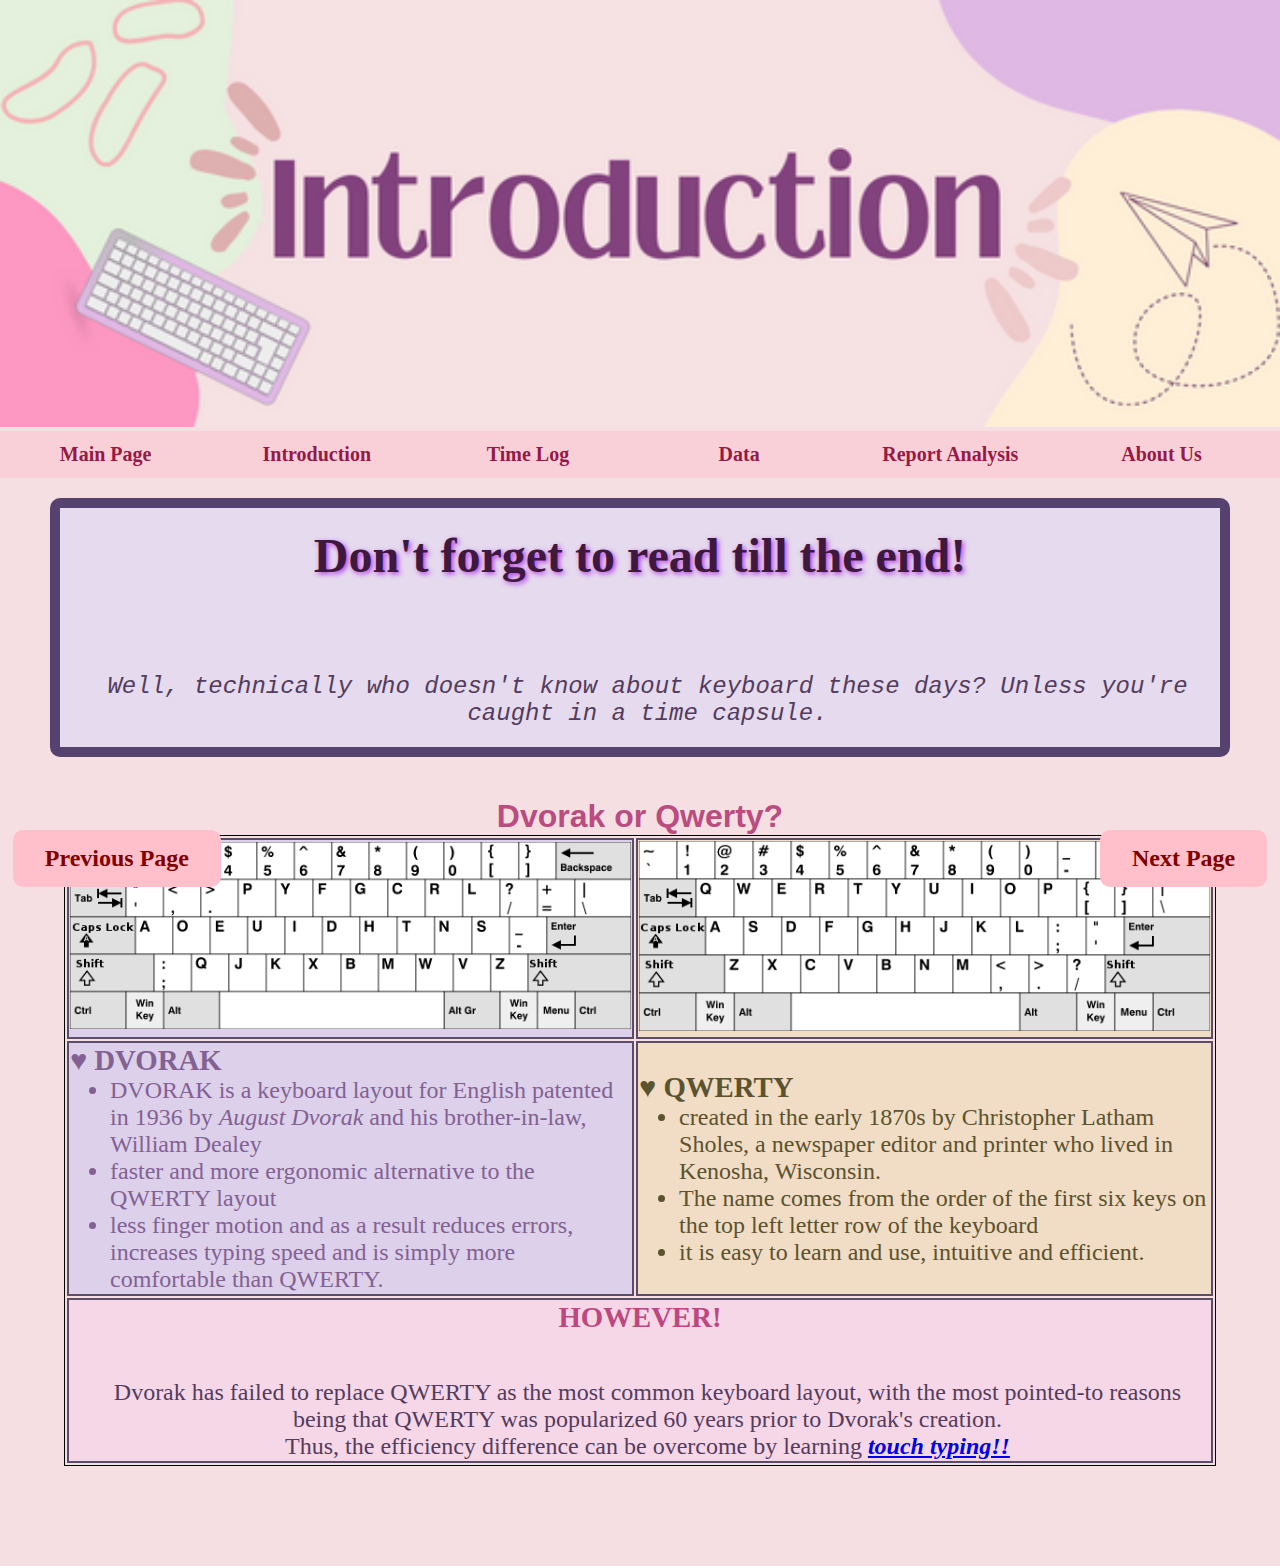
<file: website/page2.html>
<!DOCTYPE html>
<html>
    <head>
        <link href="./style.css" rel="stylesheet">
        <title>Introduction</title>
        <link rel="icon" type="image/x-icon" href="image/love.png">
    </head>
    <body class="pg2">
        <header><div class="headerpg2"><img src="image/header-pg2.png" style="width: 100%;"></div></header>
    
    <div class="navbar">
      <a href="index.html">Main Page</a> 
      <a href="page2.html">Introduction</a> 
      <a href="page3.html">Time Log</a> 
      <a href="page4.html">Data</a>
      <a href="page5.html">Report Analysis</a>
      <a href="page6.html">About Us</a>
    </div>
        
         <div class="box-page2"><h1 class="shadow">Don't forget to read till the end!</h1></p>
            <p class="under-shadow">Well, technically who doesn't know about keyboard these days? 
            Unless you're caught in a time capsule.</p>
        </div>

            <div><br><br><h1 class="title-pg2">Dvorak or Qwerty?</h1></div>

            <div class="table-pg2" style="width: 100%;">
            <table>
            <th class="div" scope="col"><img src="image/dvorak.png" ></th> <!-- width="500" -->
            <th class="qwe" scope="col"><img src="image/qwerty.png" ></th> <!-- width="500" -->
        </thead>
        <tbody>
            <tr>
                
                <td class="div"><h2 style="text-align: left;">&hearts;   DVORAK</h2>
                    <ul>
                        <li>DVORAK is a keyboard layout for English patented in 1936
                            by <em>August Dvorak</em> and his brother-in-law, William Dealey</li>
                        <li>faster and more ergonomic alternative to the QWERTY layout</li>
                        <li>less finger motion and as a result reduces errors, increases
                            typing speed and is simply more comfortable than QWERTY.</li>
                    </ul>
                </td>

                <td class="qwe"><h2 style="text-align: left;">&hearts;   QWERTY</h2>
                    <ul>
                        <li> created in the early 1870s by Christopher Latham Sholes, 
                            a newspaper editor and printer who lived in Kenosha, Wisconsin.</li>
                        <li>The name comes from the order of the first six keys on the top 
                            left letter row of the keyboard</li>
                        <li>it is easy to learn and use, intuitive and efficient.</li>
                    </ul>
                </td>
            </tr>

            <tr>
            <td class="last" colspan="2"><h2>HOWEVER!</h2>
                    <p>Dvorak has failed to replace QWERTY as the most common keyboard
                    layout, with the most pointed-to reasons being that QWERTY was 
                    popularized 60 years prior to Dvorak's creation.
                    <br>Thus, the efficiency difference can be overcome by learning <a href="https://www.typingclub.com/" target="_blank"><b><i>touch typing!!</i></b></a>
                </p></td>
            </tr>
        </table></div>   
        <footer>
            <a href="page1.html" class="button previous">Previous Page</a>
            <a href="page3.html" class="button next">Next Page</a>
        </footer>    
    </body>
</html>
</file>
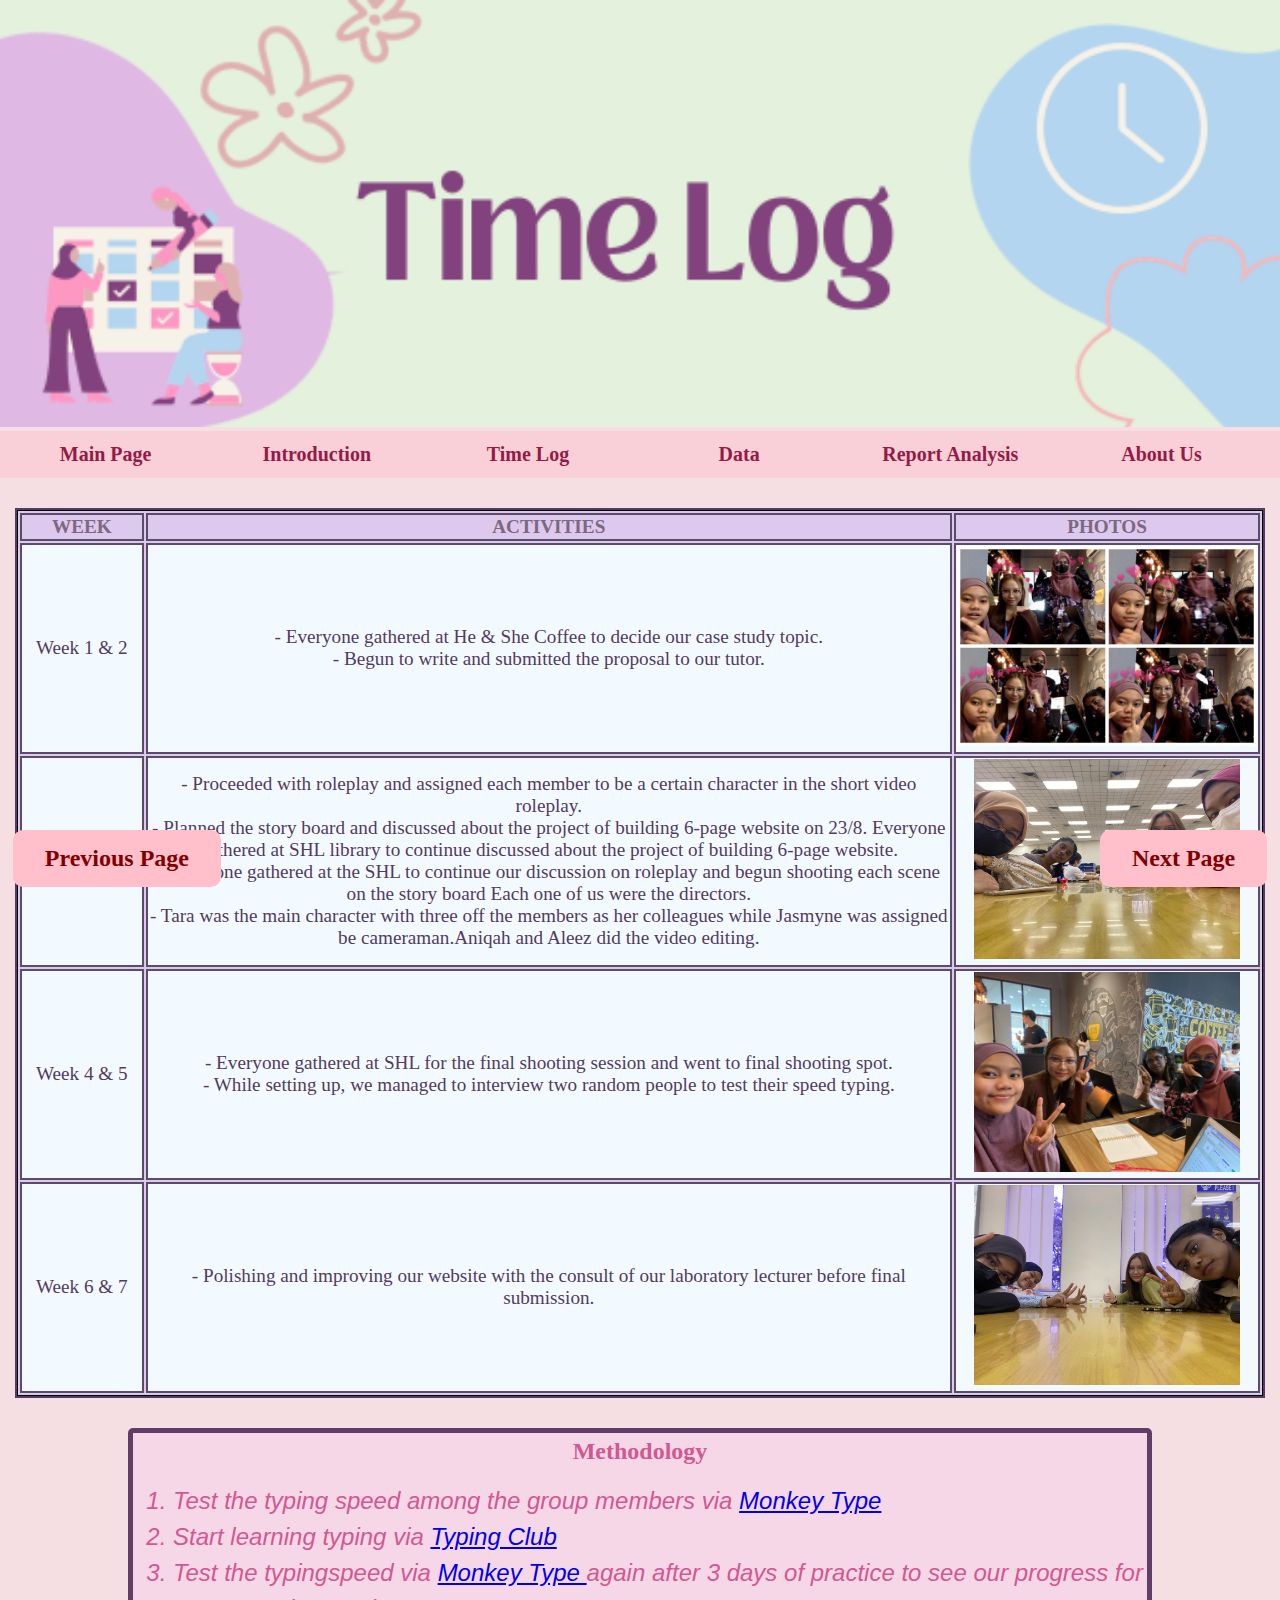
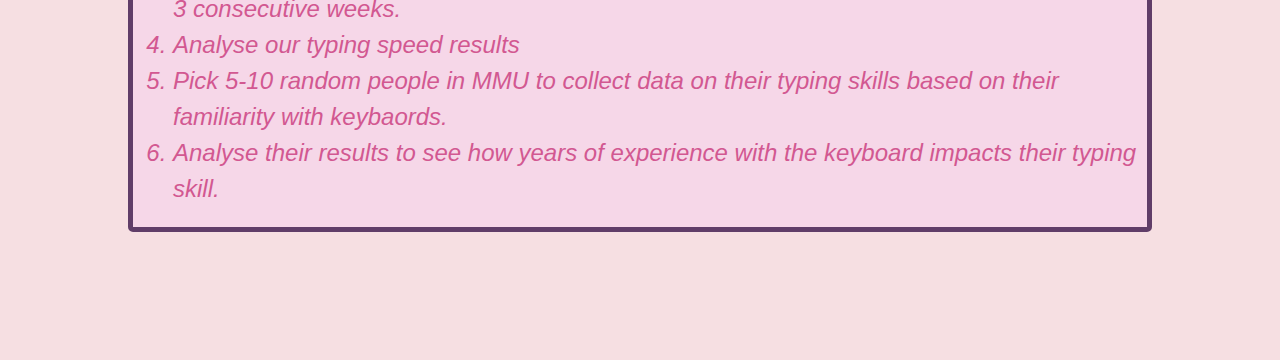
<file: website/page3.html>
<!DOCTYPE html>
<html>
  <link href='./style.css' rel='stylesheet' >
  <head>
  <title>Process & Journey</title>
  <link rel="icon" type="image/x-icon" href="image/love.png">
  <div class="header-pg3"><header><img src="image/header-pg3.png" style="width: 100%;"></header></div>
  </head>

  <div class="navbar">
    <a href="index.html">Main Page</a> 
    <a href="page2.html">Introduction</a> 
    <a href="page3.html">Time Log</a> 
    <a href="page4.html">Data</a>
    <a href="page5.html">Report Analysis</a>
    <a href="page6.html">About Us</a>
  </div>

  <body> 
    <div class="pg3">
      <div class="activity-log">
        <table>
          <tr>
            <th>WEEK</th>
            <th>ACTIVITIES</th>
            <th>PHOTOS</th>
          </tr>

          <!--trow 1-->
          <tr>
            <td class="week">Week 1 & 2 </td>
            <td class="act">- Everyone gathered at He & She Coffee to decide our case study topic.
              <br>- Begun to write and submitted the proposal to our tutor.</td>
            <td><img src="image/group.jpg" width="500px" height="200px"></td>
          </tr>
          
          <!--trow2-->
          <tr>
            <td class="week">Week 3</td>
            <td>- Proceeded with roleplay and assigned each member to be a certain character in the short video roleplay.
              <br>- Planned the story board and discussed about the project of building 6-page website on 23/8. Everyone gathered at SHL library to continue
              discussed about the project of building 6-page website.<br>- Everyone gathered at the SHL to continue our discussion on roleplay and begun shooting each scene on the story board
              Each one of us were the directors.<br>- Tara was the main character with three off the members as her colleagues while Jasmyne was assigned be cameraman.Aniqah and Aleez
              did the video editing.</td>
            <td><img src="image/group2.jpg" width="500px" height="200px"></td>
          </tr>
          
          <!--trow3-->
          <tr>
            <td class="week"> Week 4 & 5      </td>
            <td>- Everyone gathered at SHL for the final shooting session and went to final shooting spot.
              <br>- While setting up, we managed to interview two random people to test their speed typing.</td>
            <td><img src="image/group3.jpg" width="500px" height="200px"></td>
          </tr>
         
          <!--trow4-->
          <tr>
            <td class="week"> Week 6 & 7     </td>
            <td>- Polishing and improving our website with the consult of our laboratory lecturer before final submission.</td>
            <td><img src="image/group4.jpg" width="500px" height="200px"></td>
          </tr>
                   
        </table>
      </div> 
    </div>

      <div class="methodology"><h2 class="method-word">Methodology</h2><br>
        <ol class="methodology-content"><li>Test the typing speed among the group members via <a target="_blank" href="https://monkeytype.com/"> Monkey Type <a></li>
          <li>Start learning typing via <a target="_blank"  href="https://www.typingclub.com/"> Typing Club <a></li>
          <li>Test the typingspeed via <a target="_blank" href="https://monkeytype.com/"> Monkey Type <a> again after 3 days of practice to see our progress for 3 consecutive weeks.</li>
          <li>Analyse our typing speed results</li>
          <li>Pick 5-10 random people in MMU to collect data on their typing skills based on their familiarity with keybaords.</li>
          <li>Analyse their results to see how years of experience with the keyboard impacts their typing skill.</li>
        </ol>
      </div>

      <footer>
        <a href="page2.html" class="button previous">Previous Page</a>
        <a href="page4.html" class="button next">Next Page</a>
      </footer>    

  </body>
</html>
</file>
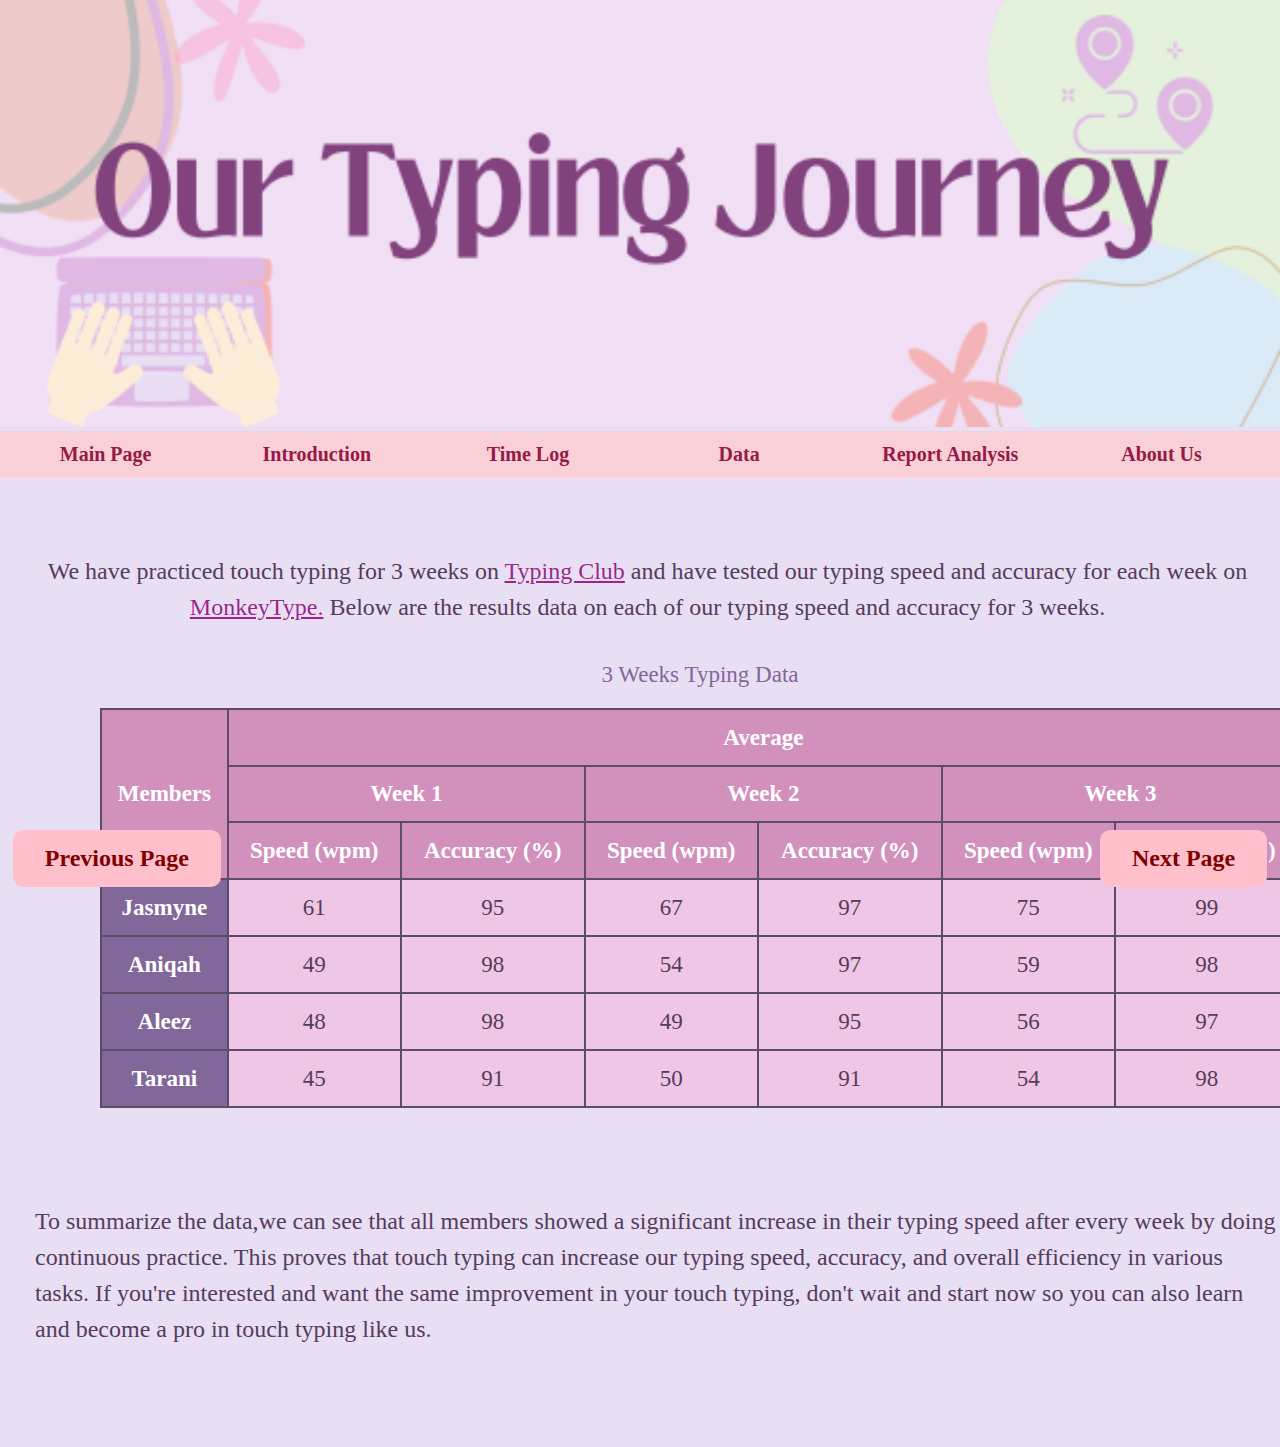
<file: website/page4.html>
<!DOCTYPE html>
<html>
    <link href="./style.css" rel="stylesheet">
<head>
    <title>Our Typing Progress</title>
    <link rel="icon" type="image/x-icon" href="image/love.png">
</head>

<body class="bodypg4">
    <header><img src="image/header-pg4.png" style="width: 100%;"></header>
    
    <div class="navbar">
        <a href="index.html">Main Page</a> 
        <a href="page2.html">Introduction</a> 
        <a href="page3.html">Time Log</a> 
        <a href="page4.html">Data</a>
        <a href="page5.html">Report Analysis</a>
        <a href="page6.html">About Us</a>
    </div>

    <div>
        <div class="pp4">
            <p>We have practiced touch typing for 3 weeks on 
            <a href="https://www.typingclub.com/" target="_blank" class="a4">Typing Club</a>
                and have tested our typing speed and accuracy for each week on 
            <a href="https://monkeytype.com/" target="_blank" class="a4">MonkeyType.</a>
                Below are the results data on each of our typing speed and accuracy for 3 weeks.</p>
        </div>
    </div>
<br>
<br>
        <div>
            <table class="tablepg4">
                <caption>3 Weeks Typing Data</caption>
                    <tr class="head">
                        <th rowspan="3">Members</th>
                        <th colspan="6">Average</th>
                    </tr>
        
                    <tr class="subhead">
                        
                        <td colspan="2">Week 1</td>
                        <td colspan="2">Week 2</td>
                        <td colspan="2">Week 3</td>
                    </tr>

                    <tr class="subhead">
                        <td>Speed (wpm)</td>
                        <td>Accuracy (%)</td>
                        <td>Speed (wpm)</td>
                        <td>Accuracy (%)</td>
                        <td>Speed (wpm)</td>
                        <td>Accuracy (%)</td>
                    </tr>

                    <tr>
                        <td class="name"><b>Jasmyne</b></td>
                        <td class="data">61</td>
                        <td class="data">95</td>
                        <td class="data">67</td>
                        <td class="data">97</td>
                        <td class="data">75</td>
                        <td class="data">99</td>
                    
                    </tr>
                    <tr>
                        <td class="name" ><b>Aniqah</b></td>
                        <td class="data">49</td>
                        <td class="data">98</td>
                        <td class="data">54</td>
                        <td class="data">97</td>
                        <td class="data">59</td>
                        <td class="data">98</td>
                    </tr>

                    <tr>
                        <td class="name"><b>Aleez</b></td>
                        <td class="data">48</td>
                        <td class="data">98</td>
                        <td class="data">49</td>
                        <td class="data">95</td>
                        <td class="data">56</td>
                        <td class="data">97</td>
                    </tr>

                    <tr>
                        <td class="name"><b>Tarani</b></td>
                        <td class="data">45</td>
                        <td class="data">91</td>
                        <td class="data">50</td>
                        <td class="data">91</td>
                        <td class="data">54</td>
                        <td class="data">98</td>
                    </tr>
               
            </table>
        </div>

        <div class="summarize"><p>To summarize the data,we can see that all members showed a significant increase in their typing speed after every week by doing continuous practice. This proves that touch typing can increase our typing speed, accuracy, and overall efficiency in various tasks. If you're interested and want the same improvement in your touch typing, don't wait and start now so you can also learn and become a pro in touch typing like us.</p></div>
        <footer>
            <a href="page3.html" class="button previous">Previous Page</a>
            <a href="page5.html" class="button next">Next Page</a>
        </footer>    

</body>
</html>
</file>
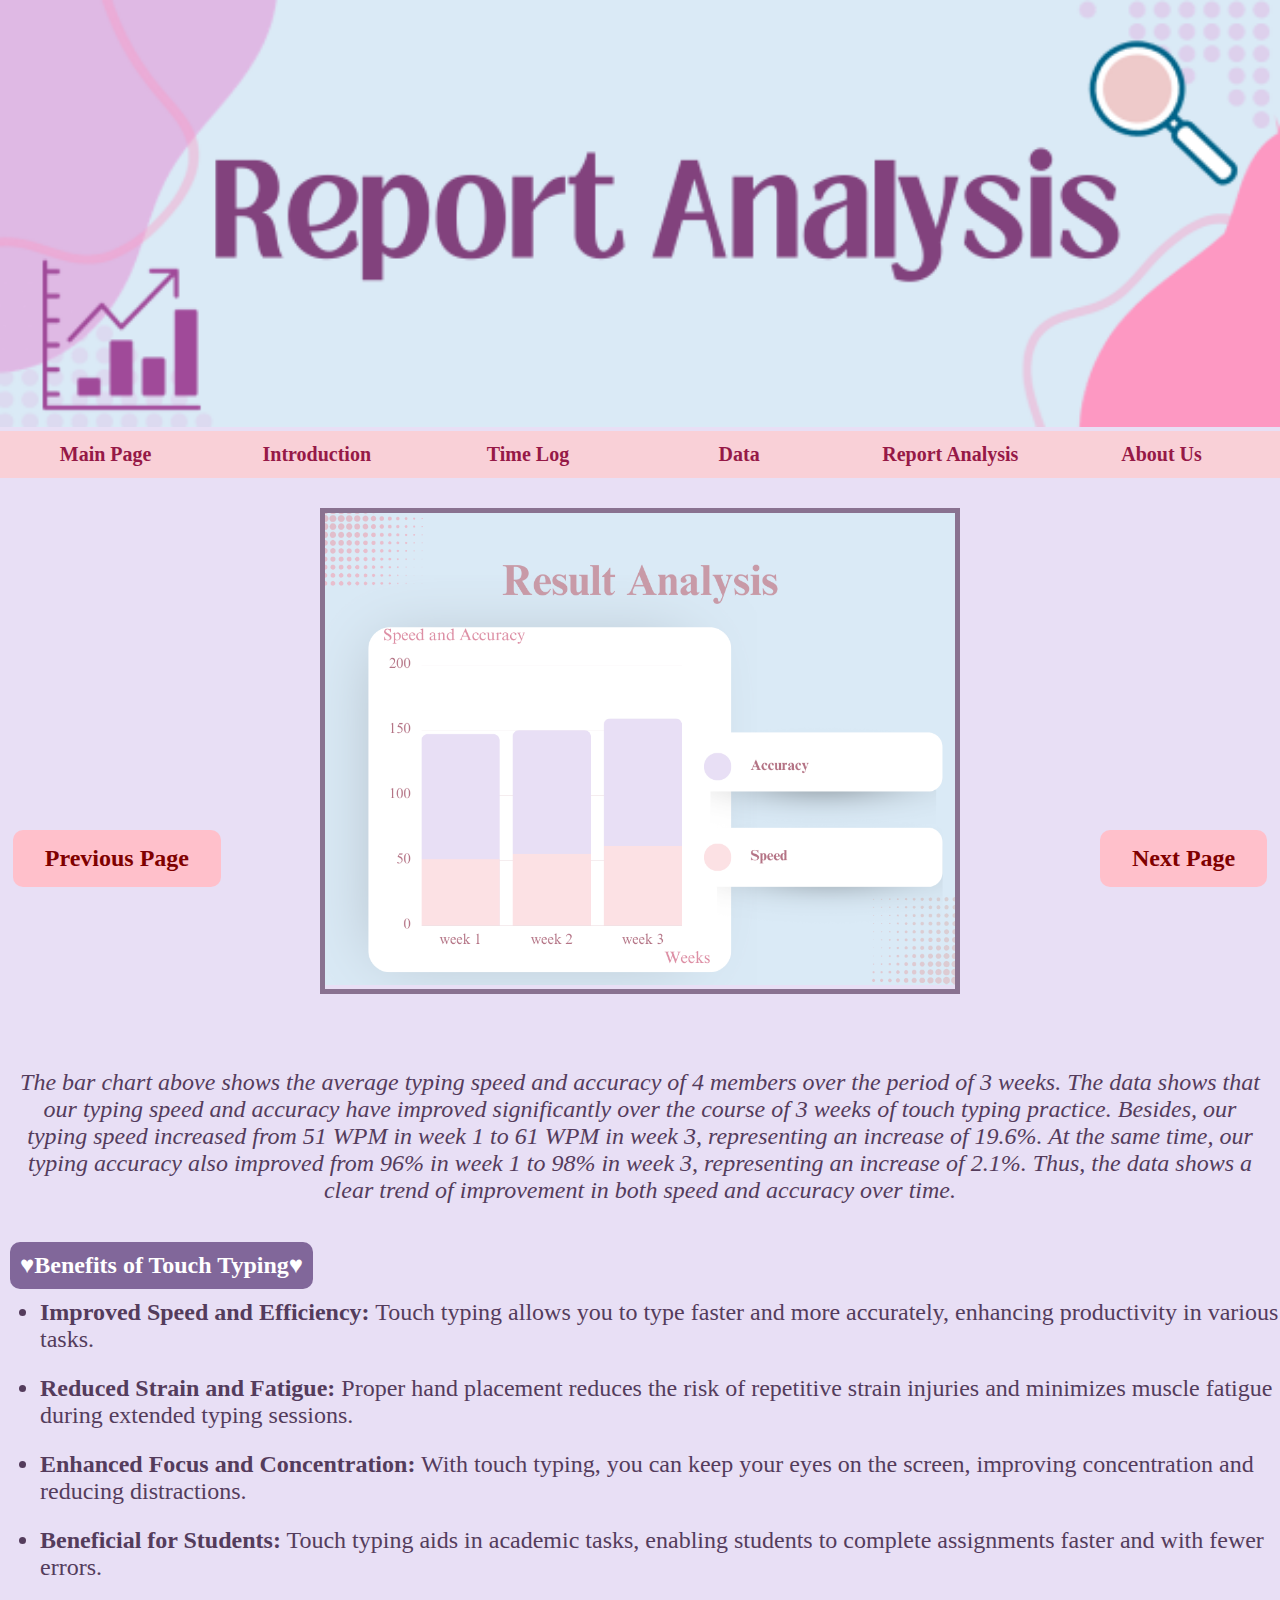
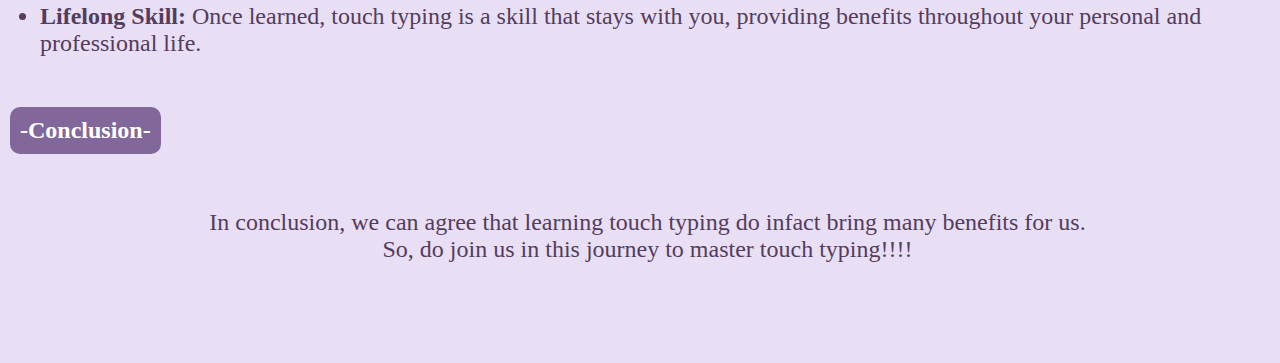
<file: website/page5.html>
<!DOCTYPE html>
<html>
<head>
    <link href="./style.css" rel="stylesheet">
    <title>Report Analysis and Conclusion</title>
    <link rel="icon" type="image/x-icon" href="image/love.png">    
</head>
<body class="bodypg5">
    <div> 
        <header><img src="image/header-pg5.png" style="width:100%;" class="img5"></header> 

        <div class="navbar">
            <a href="index.html">Main Page</a> 
            <a href="page2.html">Introduction</a> 
            <a href="page3.html">Time Log</a> 
            <a href="page4.html">Data</a>
            <a href="page5.html">Report Analysis</a>
            <a href="page6.html">About Us</a>
          </div>

        <div class="graph"><img src="image/touch-typing-analysis.png" style="width: 100%;"></div>
        <p class="pp5"><i>The bar chart above shows the average typing speed and accuracy of 4 members over the period of 3 weeks. The data shows that our typing speed and accuracy have improved significantly over the course of 3 weeks of touch typing practice. Besides, our typing speed increased from 51 WPM in week 1 to 61 WPM in week 3, representing an increase of 19.6%. At the same time, our typing accuracy also improved from 96% in week 1 to 98% in week 3, representing an increase of 2.1%. Thus, the data shows a clear trend of improvement in both speed and accuracy over time.</i></p>
    </div>
    <br>
    <div >
        <h2 class="benefits">&hearts;Benefits of Touch Typing&hearts;</h2>
            <ul class="ulben">
                <li><b>Improved Speed and Efficiency:</b> Touch typing allows you to type faster and more accurately, enhancing productivity in various tasks.</li>
                <br>
                <li><b>Reduced Strain and Fatigue:</b> Proper hand placement reduces the risk of repetitive strain injuries and minimizes muscle fatigue during extended typing sessions.</li>
                <br>
                <li><b>Enhanced Focus and Concentration:</b> With touch typing, you can keep your eyes on the screen, improving concentration and reducing distractions.</li>
                <br>
                <li><b>Beneficial for Students:</b> Touch typing aids in academic tasks, enabling students to complete assignments faster and with fewer errors.</li>
                <br>
                <li><b>Lifelong Skill:</b> Once learned, touch typing is a skill that stays with you, providing benefits throughout your personal and professional life.</li>
                <br>
            </ul>
    </div>
    <br>
    <div >        
        <h2 class="conclusion">-Conclusion-</h2>
            <p class="pp6">In conclusion, we can agree that learning touch typing do infact bring many benefits for us. <br>So, do join us in this journey to master touch typing!!!! </p>

        
    </div>

    <footer>
        <a href="page4.html" class="button previous">Previous Page</a>
        <a href="page6.html" class="button next">Next Page</a>
    </footer>    

   </body> 
</html>
</file>
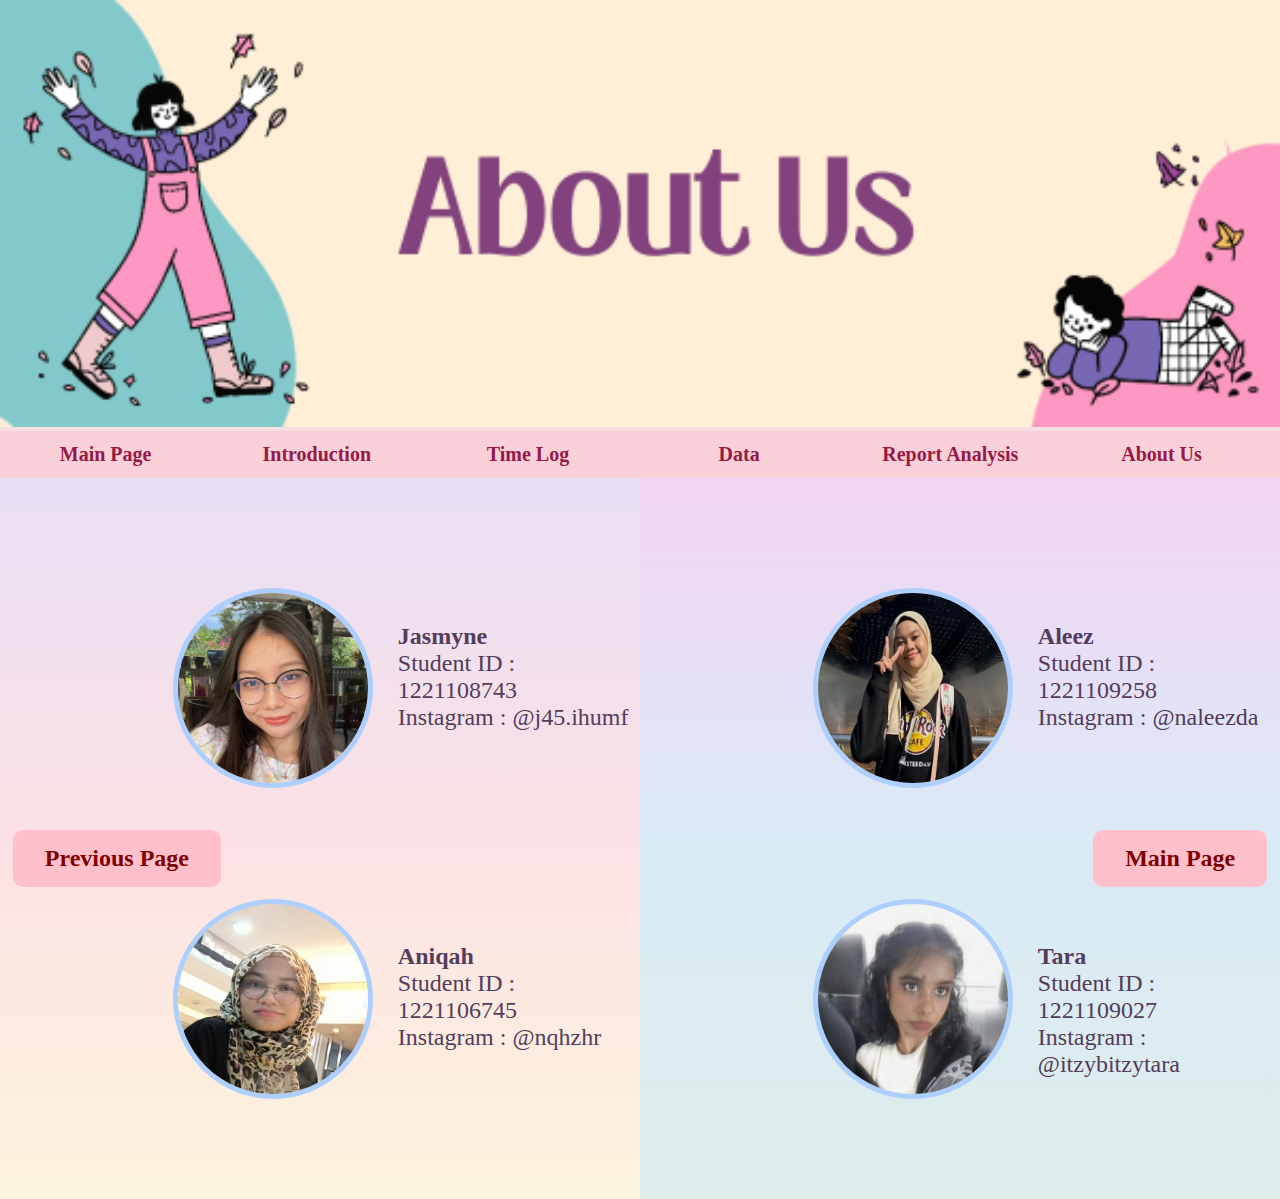
<file: website/page6.html>
<!DOCTYPE html>
<html>
<head>
    <link href='./style.css' rel='stylesheet' >
    <link rel="icon" type="image/x-icon" href="image/love.png">
    <title>About Us</title>
</head>
<body>
  <div class="pg6">
    <header>
        <div class="header-image"><img src="image/aboutus2.png" style="width: 100%;"></div>
    </header>
  
    <div class="navbar">
      <a href="index.html">Main Page</a> 
      <a href="page2.html">Introduction</a> 
      <a href="page3.html">Time Log</a> 
      <a href="page4.html">Data</a>
      <a href="page5.html">Report Analysis</a>
      <a href="page6.html">About Us</a>
    </div>

    <div class="row">
      <div class="column">
        <img class="profpic" src="image/jasmyne profile.jpeg">
        <p class="username"><b>Jasmyne</b><br>Student ID : 1221108743<br>Instagram : @j45.ihumf</p>
        <br><br><br><br>
        <img class="profpic down" src="image/aniqah profile.jpg">
        <p class="username bottom"><b>Aniqah</b><br>Student ID : 1221106745<br>Instagram : @nqhzhr</p>
      </div>
      
      <div class="column" id="gradient">
        <img class="profpic" src="image/aleez profile 2.jpg">
        <p class="username"><b>Aleez</b><br>Student ID : 1221109258<br>Instagram : @naleezda</p>
        <br><br><br><br>
        <img class="profpic down" src="image/tara profile.jpeg">
        <p class="username bottom"><b>Tara</b><br>Student ID : 1221109027<br>Instagram : @itzybitzytara</p>
      </div>
    </div>

      <a href="page5.html" class="button previous">Previous Page</a>
      <a href="index.html" class="button back">Main Page</a>
  </div>
</body> 
</html>
</file>
<file: website/style.css>
/*ALL*/
body {
  background-color: #f6dfe2;
}

* {
  margin: 0;
  width: auto;
}

/*button*/

.button {
  background-color: pink;
  border: none;
  color: maroon;
  text-align: center;
  padding: 15px 32px;
  text-decoration: none;
  display: inline-block;
  font-size: 24px;
  border-radius: 10px;
  font-weight: bold;
  margin-bottom: 1%;
}

.button:hover {
  background-color: #D6B4FC;
}

.previous {
  margin-left: 1%;
  float: left;
  /* Change position*/
  position: fixed;
  bottom: 0;
  left: 0;
}
.next {
  margin-right: 1%;
  float: left;
  /*change position*/
  position: fixed;
  bottom: 0;
  right: 0;
}

.back {
  margin-right: 1%;
  float: right;
  position: fixed;
  bottom: 0;
  right: 0;
}

/*Navigation Bar page2-6*/
.navbar {
  width: 100%;
  background-color: rgb(249, 208, 215);
  overflow: auto;
}

.navbar a {
  float: left;
  padding: 12px;
  color: rgb(150, 25, 71);
  text-decoration: none;
  font-size: 20px;
  width: 16.5%; /* Four links of equal widths */
  text-align: center;
  font-family: 'Times New Roman';
  font-weight: bold;
}

.navbar a:hover {
  background-color: #dec9f6;
}


@media screen and (max-width: 500px) {
  .navbar a {
    float: none;
    display: block;
    width: 100%;
    text-align: left;
  }
}
/*Page 1*/
div.welcome {
  margin-top: 5%;
  margin-left: 15%;
  margin-right: 15%;
  margin-bottom: 2%;
}

.welcome img {
  border-radius: 30px;
}

div.indented {
  text-indent: 40px;
  line-height: 1.5;
  margin-left: 30px;
  margin-right: 10px;
}
div.quotes {
  line-height: 1.5;
  margin-left: 30px;
  margin-right: 10px;
}
div.headerfirstpage {
  max-width: 100%;
  max-height: auto;
}

.roleplay {
  margin-left: 15%;
  margin-bottom: 30px;
  margin-right: 10%;
  margin-top: 5%;
}

.content {
  display: inline;
  margin-top: 10px;
}

.introduction-icon img {
  border-radius: 35px;
  margin-left: 75px;
  margin-bottom: 70px;
  margin-right: 20px;
  /* ori layout 
  margin-left: 30%;
  margin-right: 40%;
  margin-bottom: 15%;
  margin-top: 15%;*/
}

.time-log-icon img {
  border-radius: 35px;
  margin-left: 20px;
  margin-bottom: 70px;
  margin-right: 20px;
  /* ori layout 
  margin-left: 55%;
  margin-right: 30%;
  margin-bottom: 15%;
  margin-top: 15%;*/
}

.data-icon img {
  border-radius: 35px;
  margin-left: 20px;
  margin-bottom: 70px;
  margin-right: 20px;
 /* ori layout 
 margin-left: 30%;
  margin-right: 40%;
  margin-bottom: 15%;
  margin-top: 15%;*/
}

.graph-icon img {
  border-radius: 35px;
  margin-left: 20px;
  margin-bottom: 70px;
  margin-right: 20px;
  /* ori layout 
  margin-left: 55%;
  margin-right: 30%;
  margin-bottom: 15%;
  margin-top: 15%;*/
}

.aboutus-icon img {
  border-radius: 35px;
  margin-left: 20px;
  margin-bottom: 70px;
  margin-right: 20px;
  /* ori layout 
  margin-left: 95%;
  margin-right: 30%;
  margin-bottom: 30%;*/
}

div.content:hover img {
  border: 10px solid #c71284;
  border-radius: 35px;
}

body.page1 {
  margin: 0;
  font-family: Arial, Helvetica, sans-serif;
}

.samerow {
  display: table;
}

/*Page 2*/
div.box-page2 {
  color: rgb(62, 24, 61);
  border-radius: 10px ; 
  border: 10px solid #55426e;
  padding: 20px;
  margin-top: 20px;
  margin-left: 50px;
  margin-right: 50px;
  font-size: x-large;
  background-color: #e5daee;
}
h1.shadow {
  text-shadow: 2px 2px 5px rgb(181, 59, 226);
  text-align: center;
  font-family: Georgia, 'Times New Roman', Times, serif;
}

p.under-shadow {
  font-family: 'Courier New', Courier, monospace;
  font-style: italic;
  text-align: center;
}

h1.title-pg2 {
  font-family:Impact, Haettenschweiler, 'Arial Narrow Bold', sans-serif;
  text-align: center;
  color: #ba4c7f;
  margin-top:5px
}

td.qwe, th.qwe {
  color: rgb(91, 82, 46);
  background-color: #f1dcc5;
  text-align: left;  
}

th.qwe img {
  width: 100%;
  height: auto;
} 

th.div img {
  width: 100%;
  height: auto;
}

div.table-pg2 {
  margin-left: 5%;
  margin-right: 5%;
  max-width: fit-content;
  max-height: fit-content;
  margin-bottom: 100px;
}

td.div, th.div {
  color: rgb(131, 97, 146);
  background-color: #DCD0EA; 
  text-align: left; 
}

td.last {
  color: #bd487f;
  background-color: #f6d7e8;
}

table, th, td {
  border: 1px solid black;
}

* p, li {
  font-size: 24px;
}

/*Page 3*/
div.pg3 {
  margin-top: 30px;
}

div.activity-log {
  border: 2px solid;
  background-color: #ddc9ed;
  color: #523b60;
  margin-top: 30px;
  margin-left: 15px;
  margin-right: 15px;
  text-align: center;
}

div.methodology {
  border-collapse: collapse;
  border-spacing: 0;
  border: 5px solid #603d68;
  border-radius: 5px;
  background-color: #f6d7e8;
  color: #d25891;
  margin-bottom: 10%;
  margin-top: 30px;
  margin-left: 10%;
  margin-right: 10%;
}

h2.method-word {
  text-align: center;
  margin-top: 5px;
}

ol.methodology-content {
  text-align: left justify;
  font-style: italic;
  font-family: 'Gill Sans', 'Gill Sans MT', Calibri, 'Trebuchet MS', sans-serif;
  letter-spacing: normal;
  line-height: 1.5;
  padding-bottom: 20px;
}
th, td {
  text-align: left;
}
.pg3 th {
  color: rgb(124, 104, 127);
}

.pg3 td {
  background-color: #f3faff;
}

.week {
  width: 10%;
}

/*Page 4&5*/

div.pp4 {
  box-sizing: border-box;
  position: center;
  font-size: x-large;
  line-height: 1.5;
  margin-top: 30px;
  text-align: justify center;
}

.bodypg4, .bodypg5 {
  background-color: #e8dff5;
  font-family: "Times New Roman", Times, serif;
}

.tablepg4, th, td{
  border: 2px solid;
  border-collapse: collapse;
  border-color: #5b4c6a;
  text-align: center;
  font-size: larger;
}

.head,.subhead {
  font-weight: bold;
  background-color: #D291BC ;
  color: white;
}

.name {
  background-color: #81679a;
  color: white;
}

.tablepg4 {
  width: 1200px;
  height: 400px;
  margin-left: 100px; 
  padding: auto;
  margin-bottom: 50px;
}

div.summarize {
  margin-bottom: 100px;
  text-align: left;
  margin-left: 20px;
  line-height: 1.5;
}
.h1pg4, .report, .conclusion, .benefits {
  color:#ffffff;
  background-color:#81679a;
  max-width: max-content;
  border-radius: 10px;
  padding: 10px 10px;
  margin-left: 10px;
  margin-bottom: 10px;
}

.pp4,.pp5, .ulben, .pp6 {
  color:#543c5c;
  font-size: larger;
  margin-bottom: 10px;
}

.pp4 {
  box-sizing: border-box;
  position: center;
  margin: 0px 20px;
  font-size: x-large;
  text-align: center;
}

.data {
  background-color: #f0c6e6;
  color:#543c5c;
}

caption {
  color: #81679a;
  font-size: larger;
  text-align: center; 
  margin-bottom: 20px;
}

.a4 {
  color:#8e0176d7;
}

.a4:hover {
  color:#e7c6d4;
  background-color:rgb(115, 85, 123);
  text-decoration: underline;
}

.graph {
  display: block;
  margin-left: auto;
  margin-right: auto;
  width: 50%;
  border: 5px solid #897290;
  margin-top: 30px;
  margin-bottom: 30px;
}

.pp5 {
  text-align: center;
  font-size: x-large;
  margin-bottom: 20px;
  margin-left: 20px;
  margin-right: 20px;
}

.pp6 {
  margin-bottom: 100px;
  text-align: center;
  font-size: x-large;
}

/* Page 6*/
.header-image {
  max-width: 100%;
  max-height: 75%;
  margin-bottom: 0%;
}

* {
  box-sizing: border-box;   
}

p {
  padding-top: 45px;
  font-size: x-large;
  margin-left: 15px;
  color:#543c5c;
}

img.profpic {
  width: 200px;
  height: 200px;
  border-radius: 100px;
  float: left;
  margin-right: 25px;
  margin-top: 10px;
  border: 5px solid rgb(173, 207, 253);
  margin-left: 27%;
  }

img.down {
  margin-top: 15%;
}

p.bottom {
  padding-top: 140px;
}

div.column {
  width: 50%;
  float: left;
  padding-bottom: 100px;
  padding-top: 100px;
  height: 100%;
  background-color: #e8dff5; 
  background-image: linear-gradient(#e8dff5, #fce1e4, #FCF4DD);
}

#gradient {
  height: 100%;
  background-color: rgb(244, 212, 245); 
  background-image: linear-gradient(rgb(244, 212, 245), #DAEAF6, #DDEDEA);

}
</file>
